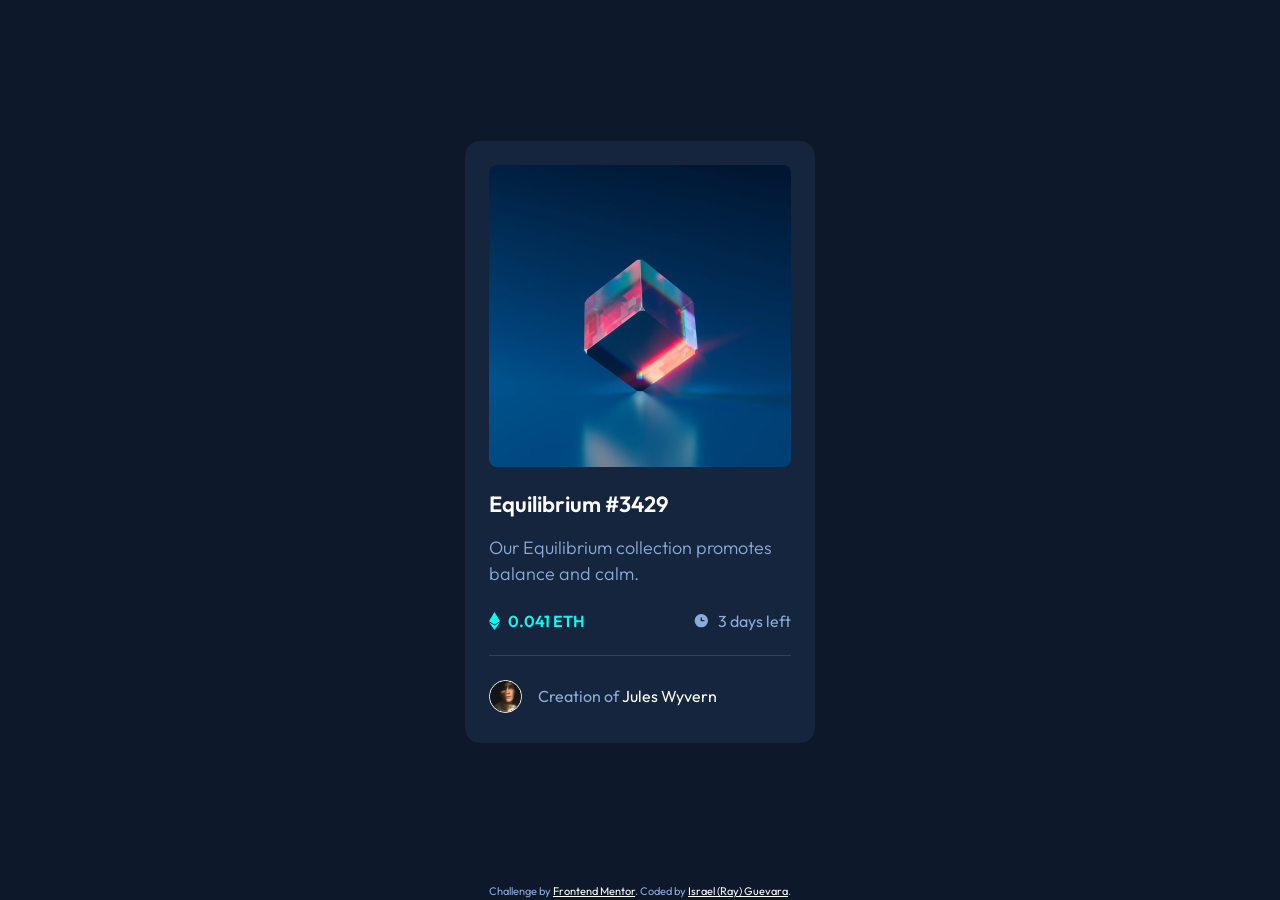
<file: index.html>
<!doctype html>
<html lang="en">
  <head>
    <meta charset="UTF-8" />
    <meta name="viewport" content="width=device-width, initial-scale=1.0" />
    <!-- displays site properly based on user's device -->

    <link
      rel="icon"
      type="image/png"
      sizes="32x32"
      href="./images/favicon-32x32.png"
    />

    <link rel="preconnect" href="https://fonts.googleapis.com" />
    <link rel="preconnect" href="https://fonts.gstatic.com" crossorigin />
    <link
      href="https://fonts.googleapis.com/css2?family=Outfit:wght@300;400;600&display=swap"
      rel="stylesheet"
    />

    <link rel="stylesheet" href="style.css" />
    <title>Frontend Mentor | NFT preview card component</title>
  </head>
  <body>
    <main>
      <!-- the outermost layers: the larger main branch and the credit's (Frontend and me) shorter footer branch -->
      <article class="nft-card">
        <!-- main branches into three siblings: article, section and the creator's footer -->
        <header class="nft-card__header">
          <!-- holds the Equilibrium img, the overlay trigger and __img-link (to improve Keyboard Focus) -->
          <a
            href="#"
            class="nft-card__img-link"
            aria-label="View NFT preview: a cyan semitransparent veil with an eye icon covers the Equilibrium image"
          >
            <img
              class="nft-card__hero-img"
              src="images/image-equilibrium.jpg"
              alt="Equilibrium NFT: A semitransparent litmus cuboid, balancing on its vertex"
            />

            <div class="nft-card__overlay">
              <img
                src="images/icon-view.svg"
                alt="eye icon at the very center of the Equilibrium cuboid"
              />
            </div>
          </a>
        </header>

        <section class="nft-card__content">
          <!-- middle branch, holds the title, description text and relevant information like price and a sales countdown -->
          <h1 class="nft-card__title">Equilibrium #3429</h1>
          <p>Our Equilibrium collection promotes balance and calm.</p>

          <div class="nft-card__metadata">
            <data class="nft-card__price" value="0.041">
              <!-- value it's an important attribute worth the time adding, it optimazes browser and assist readability  -->
              <img src="images/icon-ethereum.svg" alt="ethereum icon" />0.041
              ETH
            </data>

            <time class="nft-card__countdown" datetime="P3D">
              <!-- this is an important browser helper, an automated calendar assistant will be able to scan it now and add the event -->
              <img src="images/icon-clock.svg" alt="clock icon" />3 days left
            </time>
          </div>
        </section>

        <footer class="nft-card__footer">
          <!-- third branch, creator's footer -->
          <img
            class="nft-card__avatar"
            src="images/image-avatar.png"
            alt="Jules' face half-lit and looking upward, with dark-brown bangs covering his forehead, while the eye cast in shadow features an iridescent light ray mirroring the cuboid refraction"
          />
          <p class="nft-card__creator">
            Creation of
            <a class="nft-card__creators-link" href="#">Jules Wyvern</a>
          </p>
        </footer>
      </article>
    </main>

    <footer class="attribution">
      <!-- this is the second short branch -->
      Challenge by
      <a href="https://www.frontendmentor.io?ref=challenge" target="_blank"
        >Frontend Mentor</a
      >. Coded by
      <a href="https://github.com/ezra1492" target="_blank"
        >Israel (Ray) Guevara</a
      >.
    </footer>
  </body>
</html>
</file>
<file: style.css>
/* ======================
BOX MODEL & DESIGN TOKENS
========================= */

*,
*::before,
*::after {
  box-sizing: border-box;
  margin: 0;
  padding: 0;
}

:root {
  /* font-weights */
  --fw-light: 300;
  --fw-regular: 400;
  --fw-bold: 600;

  /* font-size */
  --fs-s: 1rem;
  --fs-m: 1.125rem;
  --fs-l: 1.375rem;

  /* color */
  --clr-b500: hsl(215, 51%, 70%);
  --clr-c400: hsl(178, 100%, 50%);
  --clr-b950: hsl(217, 54%, 11%);
  --clr-b900: hsl(216, 50%, 16%);
  --clr-b800: hsl(215, 32%, 27%);
  --clr-white: hsl(0, 0%, 100%);

  /* border-radius / gap */
  --bdr-05: 0.5rem;
}

/* ==========
BODY & LAYOUT
============= */

/* HTML styles: credits  */
.attribution {
  font-size: 0.6875rem;
  text-align: center;
  color: var(--clr-b500);
  padding-bottom: 0.125rem;
}
.attribution a {
  color: var(--clr-white);
}

body {
  background: var(--clr-b950);
  font-family: "Outfit", sans-serif;
  min-height: 100vh; /* it forces the browser to show 100% of the Equilibrium card and FM/mine credits */
  display: flex;
  flex-direction: column; /* it organizes the two main  branches, its children vertically */
  align-items: center; /* flex-direction column flipped the axis, now it aligns its children left to right */
}

main {
  margin: auto 0; /* separates main form footer, and pushes main to the center */
}

.nft-card {
  width: min(21.875rem, 90vw);
  background: var(--clr-b900);
  padding: 1.5rem;
  border-radius: 0.9375rem;
  display: flex;
  flex-direction: column; /* stack  the elements on top each other */
}

.nft-card__hero-img {
  width: 100%; /* covers 100% available space */
  height: auto; /* prevent img deformations */
  display: block; /* force it to use all available space, removing the text baseline (the descender space for q p j y) */
  border-radius: var(--bdr-05);
}

/* =================
MOUSE INTERACTIONS ↓
==================== */

.nft-card__img-link {
  position: relative; /* anchors the overlay to the img container */
  cursor: pointer;
  display: block;
}

.nft-card__overlay {
  position: absolute;
  background: hsla(178, 100%, 50%, 0.5);
  top: 0; /* "TRouBLe" stretches this layer, covering the whole header area */
  right: 0;
  bottom: 0;
  left: 0;
  display: flex; /* to center the eye img */
  justify-content: center;
  align-items: center;
  border-radius: var(--bdr-05);
  opacity: 0; /* trsnsparent inactive overlay */
}

.nft-card__img-link:hover .nft-card__overlay,
.nft-card__img-link:focus-visible .nft-card__overlay {
  opacity: 1; /* when hover over (or the Keyboard Focuses on) the Equilibrium img, it stops being transparent and you can actually see the eye and the cyan background */
  transition:
    opacity 0.3s ease,
    color 0.3s ease;
}

/* when hover over (or the Keyboard Focuses on) the header (parent) ─which contains the Equilibrium img/overlay─ look in the sibling branch section (__content) for its child (__title) and change its color to cyan */
.nft-card__header:focus-within ~ .nft-card__content .nft-card__title,
.nft-card__header:hover ~ .nft-card__content .nft-card__title {
  color: var(--clr-c400);
  transition:
    opacity 0.3s ease,
    color 0.3s ease;
}

/* when hovering over (or the Keyboard Focuses on) the header branch, trigger the overlay behavior AND go down the sibiling branch footer and look for creators-link and change its color to cyan */
.nft-card__header:focus-within ~ .nft-card__footer .nft-card__creators-link,
.nft-card__header:hover ~ .nft-card__footer .nft-card__creators-link {
  color: var(--clr-c400);
  transition:
    opacity 0.3s ease,
    color 0.3s ease;
}

/* =================
MOUSE INTERACTIONS ↑
==================== */

/* ===========
CARD CONTENT ↓
============== */
.nft-card__title {
  color: var(--clr-white);
  font-size: var(--fs-l);
  font-weight: var(--fw-bold);
  letter-spacing: 0;
  line-height: 125%;
  margin: 1.5rem 0 1rem 0;
}

.nft-card__content p {
  color: var(--clr-b500);
  font-size: var(--fs-m);
  font-weight: var(--fw-light);
  letter-spacing: 0;
  line-height: 145%;
  margin-bottom: 1.5rem;
}

.nft-card__metadata {
  font-size: var(--fs-s);
  display: flex;
  justify-content: space-between; /* it pushes data and time elements against the card padding */
}

.nft-card__metadata data,
.nft-card__metadata time {
  display: inline-flex; /* it removes normal gravity within  line, align-items helps me to center the text and the img across the same axis */
  align-items: center;
  gap: var(--bdr-05);
}

.nft-card__price {
  color: var(--clr-c400);
  font-weight: var(--fw-bold);
}

.nft-card__countdown {
  color: var(--clr-b500);
  font-weight: var(--fw-regular);
}

.nft-card__footer {
  margin: 1.5rem 0 0.375rem 0;
  border-top: 1px solid var(--clr-b800);
  padding-top: 1.5rem;
  display: inline-flex;
  align-items: center;
}

.nft-card__avatar {
  border: 1px solid var(--clr-white);
  border-radius: 50%;
  width: 2.0625rem;
  margin-right: 1rem;
}

.nft-card__creator {
  color: var(--clr-b500);
}

.nft-card__creator a {
  text-decoration: none;
  color: var(--clr-white);
}
/* ===========
CARD CONTENT ↑
============== */
</file>
<file: nft-preview-card-component-main/nft-preview-card-component-main/style.css>
/* ======================
BOX MODEL & DESIGN TOKENS
========================= */

*,
*::before,
*::after {
  box-sizing: border-box;
  margin: 0;
  padding: 0;
}

:root {
  /* font-weights */
  --fw-light: 300;
  --fw-regular: 400;
  --fw-bold: 600;

  /* font-size */
  --fs-s: 1rem;
  --fs-m: 1.125rem;
  --fs-l: 1.375rem;

  /* color */
  --clr-b500: hsl(215, 51%, 70%);
  --clr-c400: hsl(178, 100%, 50%);
  --clr-b950: hsl(217, 54%, 11%);
  --clr-b900: hsl(216, 50%, 16%);
  --clr-b800: hsl(215, 32%, 27%);
  --clr-white: hsl(0, 0%, 100%);

  /* border-radius / gap */
  --bdr-05: 0.5rem;
}

/* ==========
BODY & LAYOUT
============= */

/* HTML styles: credits  */
.attribution {
  font-size: 0.6875rem;
  text-align: center;
  color: var(--clr-b500);
  padding-bottom: 0.125rem;
}
.attribution a {
  color: var(--clr-white);
}

body {
  background: var(--clr-b950);
  font-family: "Outfit", sans-serif;
  height: 100vh; /* it forces the browser to show 100% of the Equilibrium card and FM/mine credits */
  display: flex;
  flex-direction: column; /* it organizes the two main  branches, its children vertically */
  align-items: center; /* flex-direction column flipped the axis, now it aligns its children left to right */
}

main {
  margin: auto 0; /* separates main form footer, and pushes main to the center */
}

.nft-card {
  width: 21.875rem;
  background: var(--clr-b900);
  padding: 1.5rem;
  border-radius: 0.9375rem;
  display: flex;
  flex-direction: column; /* stack  the elements on top each other */
}

.nft-card__hero-img {
  width: 100%; /* covers 100% available space */
  height: auto; /* prevent img deformations */
  display: block; /* force it to use all available space, removing the text baseline (the descender space for q p j y) */
  border-radius: var(--bdr-05);
}

/* =================
MOUSE INTERACTIONS ↓
==================== */
.nft-card__header {
  position: relative; /* anchors the overlay to the img container */
  cursor: pointer;
}

.nft-card__overlay {
  position: absolute;
  background: hsla(178, 100%, 50%, 0.5);
  top: 0; /* "TRouBLe" stretches this layer, covering the whole header area */
  right: 0;
  bottom: 0;
  left: 0;
  display: flex; /* to center the eye img */
  justify-content: center;
  align-items: center;
  border-radius: var(--bdr-05);
  opacity: 0; /* trsnsparent inactive overlay */
}

.nft-card__header:hover .nft-card__overlay {
  opacity: 1; /* when hover over the Equilibrium img, it stops being transparent and you can actually see the eye and the cian background */
}

/* when hover over the header (parent) ─which contains the Equilibrium img/overlay─ look in the sibling branch section (__content) for its child (__title) and change its color to cyan */
.nft-card__header:hover ~ .nft-card__content .nft-card__title {
  color: var(--clr-c400);
}

/* when hovering over the header branch, trigger the overlay behavior AND go down the sibiling branch footer and look for creators-link and… */
.nft-card__header:hover ~ .nft-card__footer .ntf-card__creators-link {
  color: var(--clr-c400);
}
/* =================
MOUSE INTERACTIONS ↑
==================== */

/* ===========
CARD CONTENT ↓
============== */
.nft-card__title {
  color: var(--clr-white);
  font-size: var(--fs-l);
  font-weight: var(--fw-bold);
  letter-spacing: 0;
  line-height: 125%;
  margin: 1.5rem 0 1rem 0;
}

.nft-card__content p {
  color: var(--clr-b500);
  font-size: var(--fs-m);
  font-weight: var(--fw-light);
  letter-spacing: 0;
  line-height: 145%;
  margin-bottom: 1.5rem;
}

.nft-card__metadata {
  font-size: var(--fs-s);
  display: flex;
  justify-content: space-between; /* it pushes data and time elements against the card padding */
}

.nft-card__metadata data,
.nft-card__metadata time {
  display: inline-flex; /* it removes normal gravity within  line, align-items helps me to center the text and the img across the same axis */
  align-items: center;
  gap: var(--bdr-05);
}

.nft-card__price {
  color: var(--clr-c400);
  font-weight: var(--fw-bold);
}

.nft-card__countdown {
  color: var(--clr-b500);
  font-weight: var(--fw-regular);
}

.nft-card__footer {
  margin: 1.5rem 0 0.375rem 0;
  border-top: 1px solid var(--clr-b800);
  padding-top: 1.5rem;
  display: inline-flex;
  align-items: center;
}

.nft-card__avatar {
  border: 1px solid var(--clr-white);
  border-radius: 50%;
  width: 2.0625rem;
  margin-right: 1rem;
}

.nft-card__creator {
  color: var(--clr-b500);
}

.nft-card__creator a {
  text-decoration: none;
  color: var(--clr-white);
}
/* ===========
CARD CONTENT ↑
============== */
</file>
